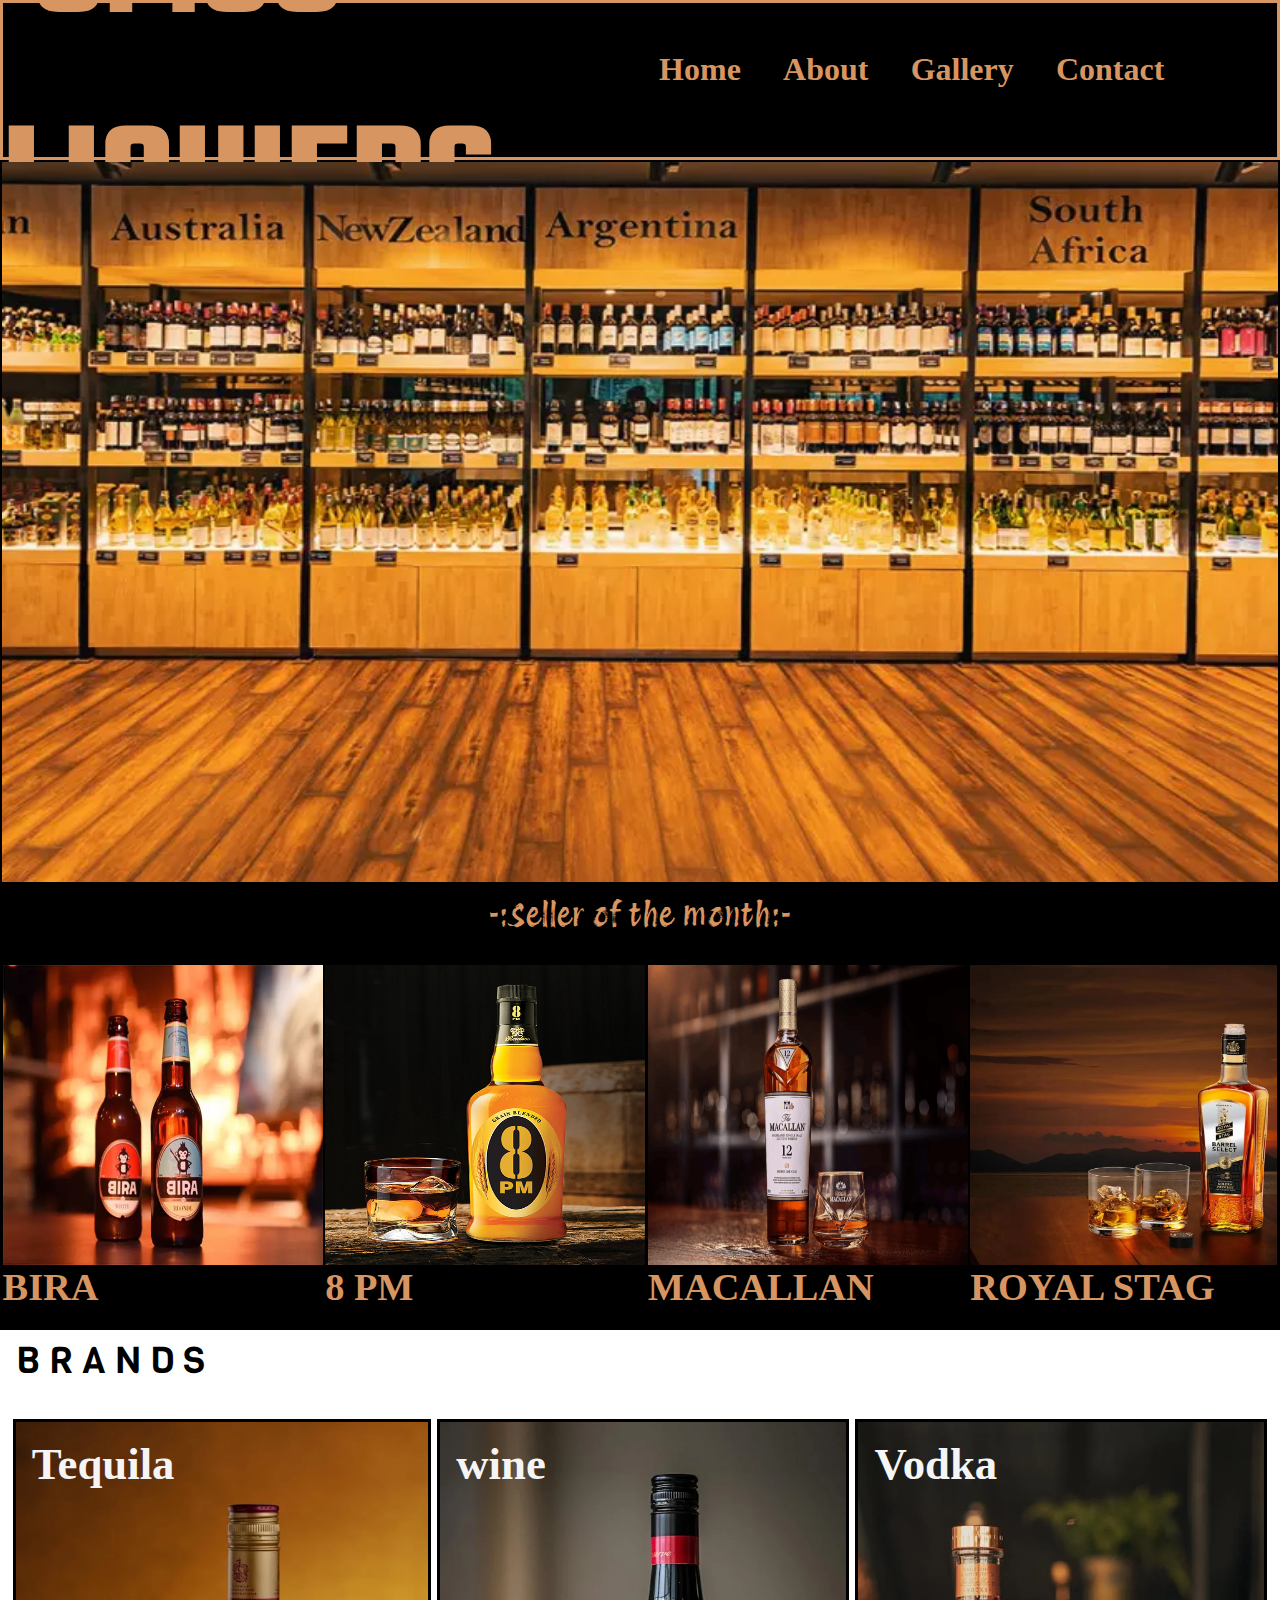
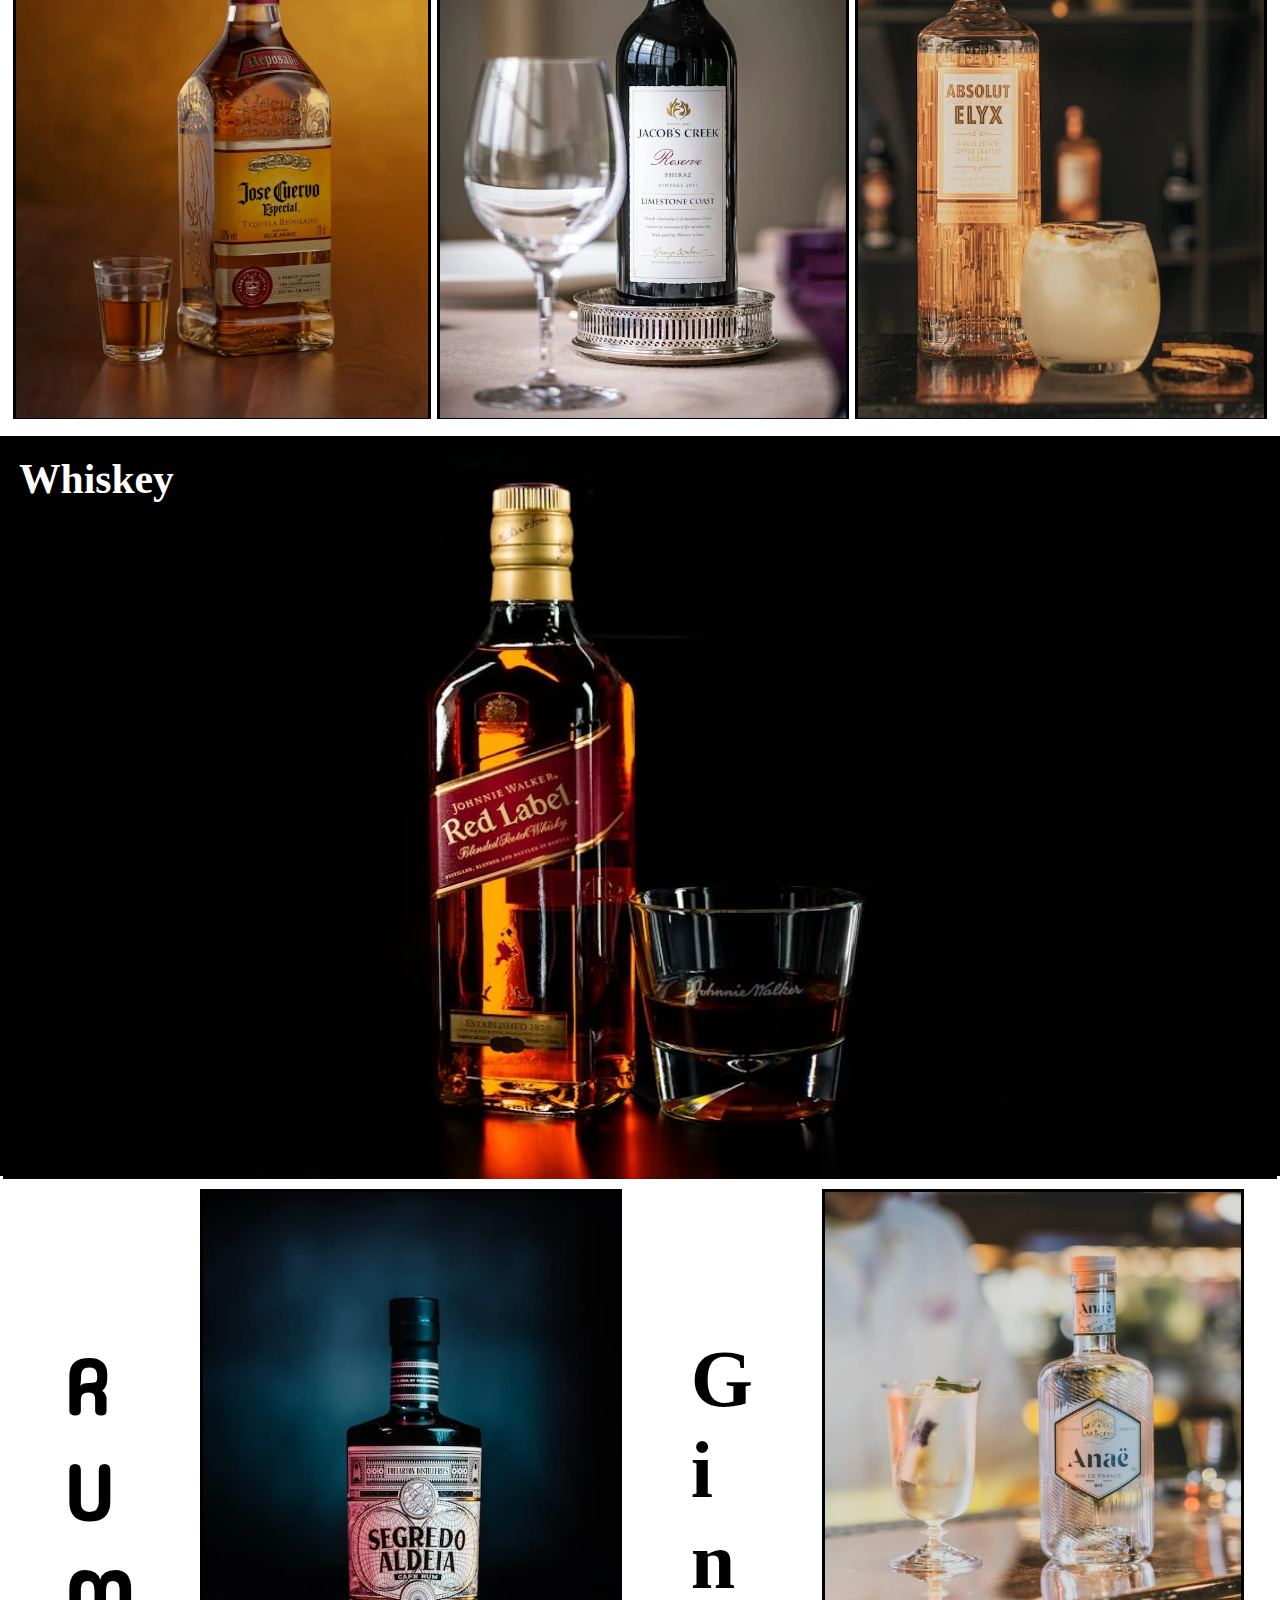
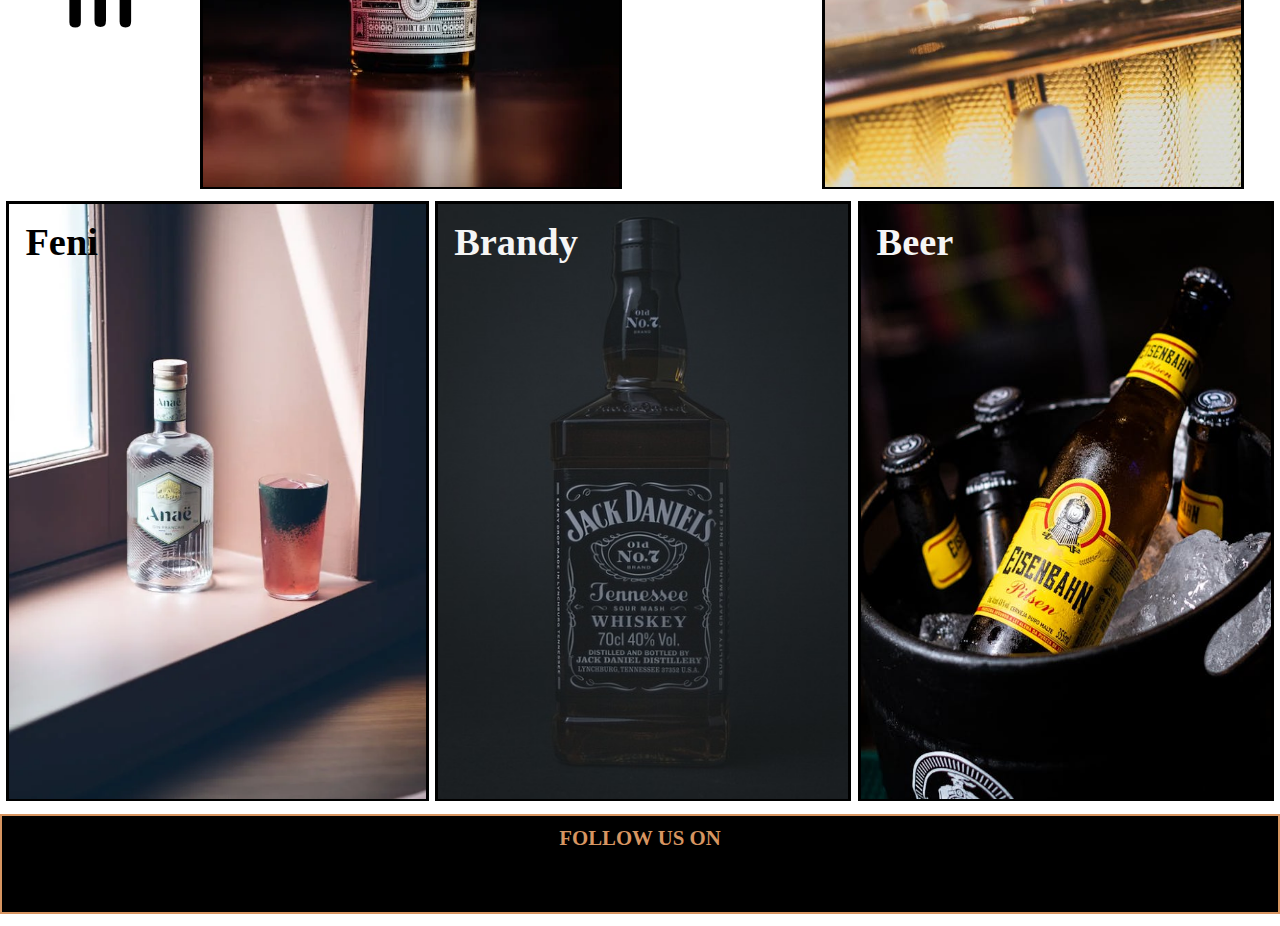
<file: index.html>
<!DOCTYPE html>
<html lang="en">
<head>
    <meta name="viewport" content="device-width",initial-scale=1.0>
    <meta charset="UTF-8">
    <meta name="viewport" content="width=device-width, initial-scale=1.0">
    <title>Liquer96</title>
    <link rel="preconnect" href="https://fonts.googleapis.com">
<link rel="preconnect" href="https://fonts.gstatic.com" crossorigin>
<link href="https://fonts.googleapis.com/css2?family=Protest+Revolution&display=swap" rel="stylesheet">
<link rel="preconnect" href="https://fonts.googleapis.com">
<link rel="preconnect" href="https://fonts.gstatic.com" crossorigin>
<link href="https://fonts.googleapis.com/css2?family=Bungee&family=IBM+Plex+Sans:ital,wght@0,100;0,200;0,300;0,400;0,500;0,600;0,700;1,100;1,200;1,300;1,400;1,500;1,600;1,700&family=Indie+Flower&family=Inter:wght@100..900&family=Kode+Mono:wght@400..700&family=Mitr:wght@200;300;400;500;600;700&family=Roboto:ital,wght@0,100;0,300;0,400;0,500;0,700;0,900;1,100;1,300;1,400;1,500;1,700;1,900&family=Rubik+Glitch+Pop&family=Tangerine:wght@400;700&family=Titillium+Web:ital,wght@0,200;0,300;0,400;0,600;0,700;0,900;1,200;1,300;1,400;1,600;1,700&family=Ubuntu:ital,wght@0,300;0,400;0,500;0,700;1,300;1,400;1,500;1,700&family=Viga&display=swap" rel="stylesheet">
<link rel="preconnect" href="https://fonts.googleapis.com">
<link rel="preconnect" href="https://fonts.gstatic.com" crossorigin>
<link href="https://fonts.googleapis.com/css2?family=Bungee&family=IBM+Plex+Sans:ital,wght@0,100;0,200;0,300;0,400;0,500;0,600;0,700;1,100;1,200;1,300;1,400;1,500;1,600;1,700&family=Indie+Flower&family=Inter:wght@100..900&family=Kode+Mono:wght@400..700&family=Madimi+One&family=Mitr:wght@200;300;400;500;600;700&family=Roboto:ital,wght@0,100;0,300;0,400;0,500;0,700;0,900;1,100;1,300;1,400;1,500;1,700;1,900&family=Rubik+Glitch+Pop&family=Tangerine:wght@400;700&family=Titillium+Web:ital,wght@0,200;0,300;0,400;0,600;0,700;0,900;1,200;1,300;1,400;1,600;1,700&family=Ubuntu:ital,wght@0,300;0,400;0,500;0,700;1,300;1,400;1,500;1,700&family=Viga&display=swap" rel="stylesheet">
<link rel="preconnect" href="https://fonts.googleapis.com">
<link rel="preconnect" href="https://fonts.gstatic.com" crossorigin>
<link href="https://fonts.googleapis.com/css2?family=Bungee&family=IBM+Plex+Sans:ital,wght@0,100;0,200;0,300;0,400;0,500;0,600;0,700;1,100;1,200;1,300;1,400;1,500;1,600;1,700&family=Indie+Flower&family=Inter:wght@100..900&family=Kode+Mono:wght@400..700&family=Madimi+One&family=Mitr:wght@200;300;400;500;600;700&family=Roboto:ital,wght@0,100;0,300;0,400;0,500;0,700;0,900;1,100;1,300;1,400;1,500;1,700;1,900&family=Rubik+Glitch+Pop&family=Tangerine:wght@400;700&family=Teko:wght@300..700&family=Titillium+Web:ital,wght@0,200;0,300;0,400;0,600;0,700;0,900;1,200;1,300;1,400;1,600;1,700&family=Ubuntu:ital,wght@0,300;0,400;0,500;0,700;1,300;1,400;1,500;1,700&family=Viga&display=swap" rel="stylesheet">
<link rel="stylesheet" href="https://cdnjs.cloudflare.com/ajax/libs/font-awesome/6.5.1/css/all.min.css" integrity="sha512-DTOQO9RWCH3ppGqcWaEA1BIZOC6xxalwEsw9c2QQeAIftl+Vegovlnee1c9QX4TctnWMn13TZye+giMm8e2LwA==" crossorigin="anonymous" referrerpolicy="no-referrer" />

    <link rel="stylesheet" href="./Liquer96.css">
    <script src="./Liquer96.js"></script>
</head>
<body>
 <!-- /* <<<TONIQUE FONT START>>> *//* <<<TONIQUE FONT START>>> */ -->
    <nav id="Nav">
        <div id="NAV01">
            <h1>
                <b>
                    SM96 LIQUIERS
                </b>
            </h1>
        </div>
<!-- /* <<<TONIQUE FONT END>>> *//* <<<TONIQUE FONT END>>> */ -->

        <!-- /* <<< NAV START>>> *//* <<< NAV START>>> */ -->
        <div id="NAV02">
            <ul id="Li">
                <li><a href="#">Home</a></li>
                <li><a href="#">About</a></li>
                <li><a href="#">Gallery</a></li>
                <li><a href="#">Contact</a></li>
            </ul>
        </div>
    </nav>
    <!-- /* <<< NAV END>>> *//* <<< NAV END>>> */ -->

    <!-- /* <<< TONIQUE IMAGE START>>> */ -->
    <div id="MAINLOGO">
        <img src="/cover 01.webp" alt="" height="720px" width="100%">
    </div>
    <!-- /* <<< TONIQUE IMAGE END>>> */ -->

     <!-- /* <<< Monthdeller Start>>> */ -->
     <!-- /* <<<Monthdeller Start>>> */ -->
    <div id="SellerOfMonth">
        <h1>
            -:Seller of the month:-
        </h1>
    </div>
    <!-- /* <<< Monthdeller End>>> */ -->
    <!-- /* <<< Monthdeller End>>> */ -->
    
    <div id="TOPBRANDS">

        <div id="SellerOfMonth01">
            <div id="IMG01">
                <img src="/Month Seller01.webp" alt="" height="300px" width="100%">
            </div>

            <div id="Rate01">
                <a href="http://127.0.0.1:5500/BEERCODESM01/BEERCODESM.html">
                    <h1>
                        BIRA
                    </h1>
                </a>
            </div>
        </div>

        <div id="SellerOfMonth02">
            <div id="IMG02">
                <img src="/MonthSeller02.jpg" alt=""height="300px" width="100%">
            </div>

            <div id="Rate02">
                <a href="#">
                    <h1>
                        8 PM
                    </h1>
                </a>
            </div>
        </div>

        <div id="SellerOfMonth03">
            <div id="IMG03">
                <img src="/MonthSeller03.png" alt="" height="300px" width="100%">
            </div>

            <div id="Rate03">
                <a href="#">
                    <h1>
                        MACALLAN
                    </h1>
                </a>
            </div>
        </div>

        <div id="SellerOfMonth04">
            <div id="IMG04">
                <img src="/Moth Seller04.webp" alt="" height="300px" width="100%">
            </div>
            
            <div id="Rate04">
                <a href="#">
                    <h1>
                         ROYAL STAG
                        </h1>
                </a>
            </div>
        </div>

    </div> 
    <!-- Brands Name Start  --><!-- Brands Name Start  -->
    <!-- Brands Name Start  --><!-- Brands Name Start  -->
    <div id="Brandsname">
        <b>
            B   R  A  N  D  S 
        </b>

    </div>
    <!-- Brands Name End  --><!-- Brands Name End  -->
    <!-- Brands Name End  --><!-- Brands Name End  -->

       <!-- Start --> <!-- Start--> <!-- Start -->
       <!-- Start --> <!-- Start-->  <!-- Start --> 
     
     <div id="FirstThree">
        <div id="FirstThree03">
            <div id="teqila">
                <div id="T01">
                    <b>
                        <a href="#"><h1>Tequila</h1></a>
                    </b>

                </div>
                <img src="/Tequila 02.webp" alt="" height="596px" width="100%">

                

            </div>

            <div id="wine">
                <div id="W01">
                    <a href="#"><h1>wine</h1></a>

                </div>
                <img src="/wine 02.webp" alt="" height="596px" width="100%">

            </div>

            <div id="Vodka">
                <div id="V01">
                    <a href="#"><h1>Vodka</h1></a>

                </div>
                <img src="/Vodka 02.webp" alt="" height="596px" width="100%">

            </div>

        </div>

    </div>

    <div id="Secodone">
        <div id="Wsk01">
            <a href="#"><h1>Whiskey</h1></a>

        </div>
        <img src="/Whiskeyyyyyyyy02.webp" alt="" height="740px" width="100%">

    </div>
    <div id="Thirdsecond">
        <div id="Name01">
            <a href="#">
                <b>R <br>
                    U <br>
                    M <br>
                </b>
            </a>

        </div>
        <div id="Rum">
            <img src="/Rum 03.webp" alt="" height="595px" width="100%">

        </div>
        <div id="Name02">
            <a href="#">
                <b>G <br>
                    i <br>
                    n <br>
                </b>
            </a>

        </div>

        <div id="Gin">
            <img src="/Gin 01.jpeg" alt="" height="595px" width="100%">

        </div>
        <!-- <div id="Name03">

        </div> -->

    </div>

    <div id="Fourththird">
       
        <div id="Feni">
            <div id="F01">
                <a href="http://localhost:8080/home"><b>Feni</b></a>

            </div>
            <img src="/feni 04.webp" alt="" height="595px" width="100%">

        </div>

        <div id="Brandy">
            <div id="B0111">
                <a href="#"><b>Brandy</b></a>

            </div>
            <img src="/Brandy 01.jpg" alt="" height="595px" width="100%">

        </div>

        <div id="Beer">
            <div id="B011111">
                <a href="#"><b>Beer</b></a>

            </div>
            <img src="/Beer 03.jpeg" alt="" height="595px" width="100%">

        </div>

    </div>  

    <!-- End --> <!-- End --> <!-- End -->
    <!-- End --> <!-- End --> <!-- End -->
    <div id="last">
        <div id="fisttt">
           <div id="oneee">
            <b>
                FOLLOW US ON
            </b>
           </div>
           <div id="twooo">
            <i class="fa-brands fa-facebook"></i>
            <i class="fa-brands fa-instagram"></i>
            <i class="fa-brands fa-twitter"></i>
            <i class="fa-brands fa-linkedin"></i>
            <i class="fa-brands fa-youtube"></i>
           </div>
        </div>
    </div>
</body>
</html>
</file>
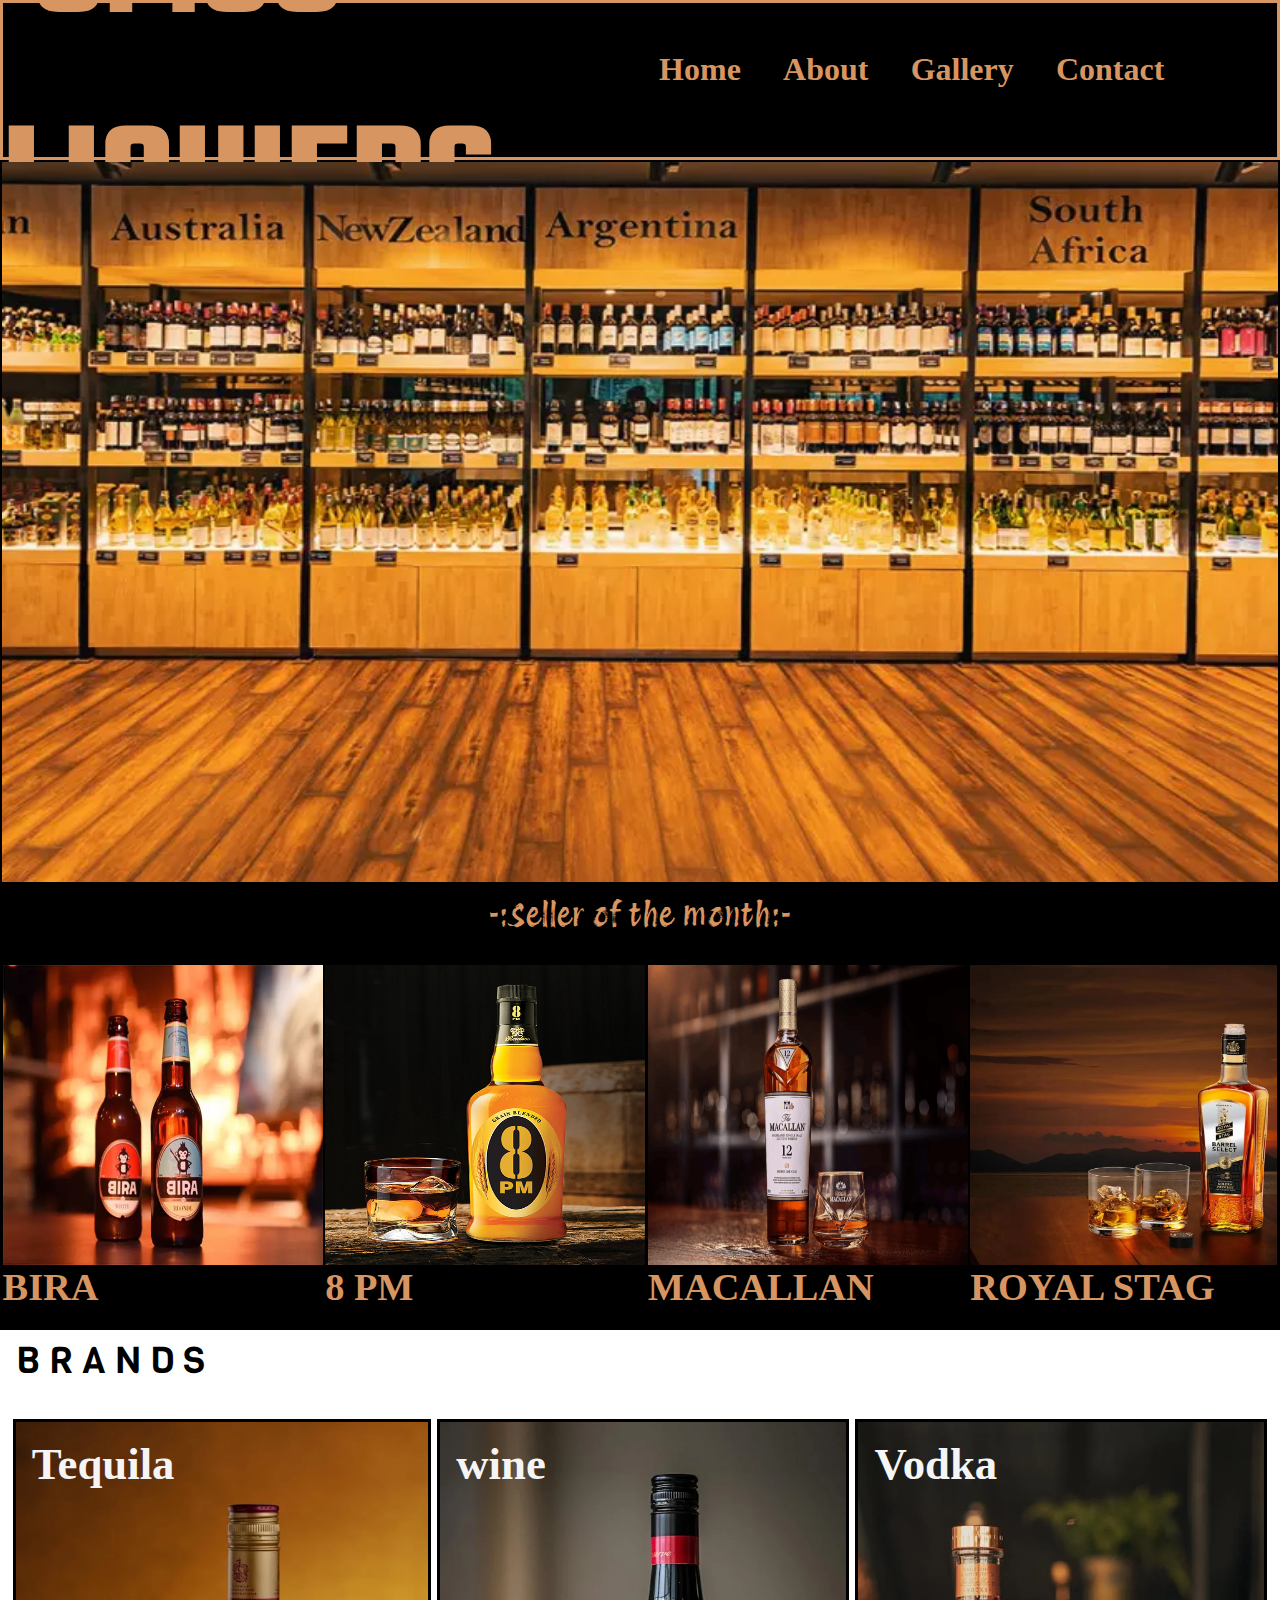
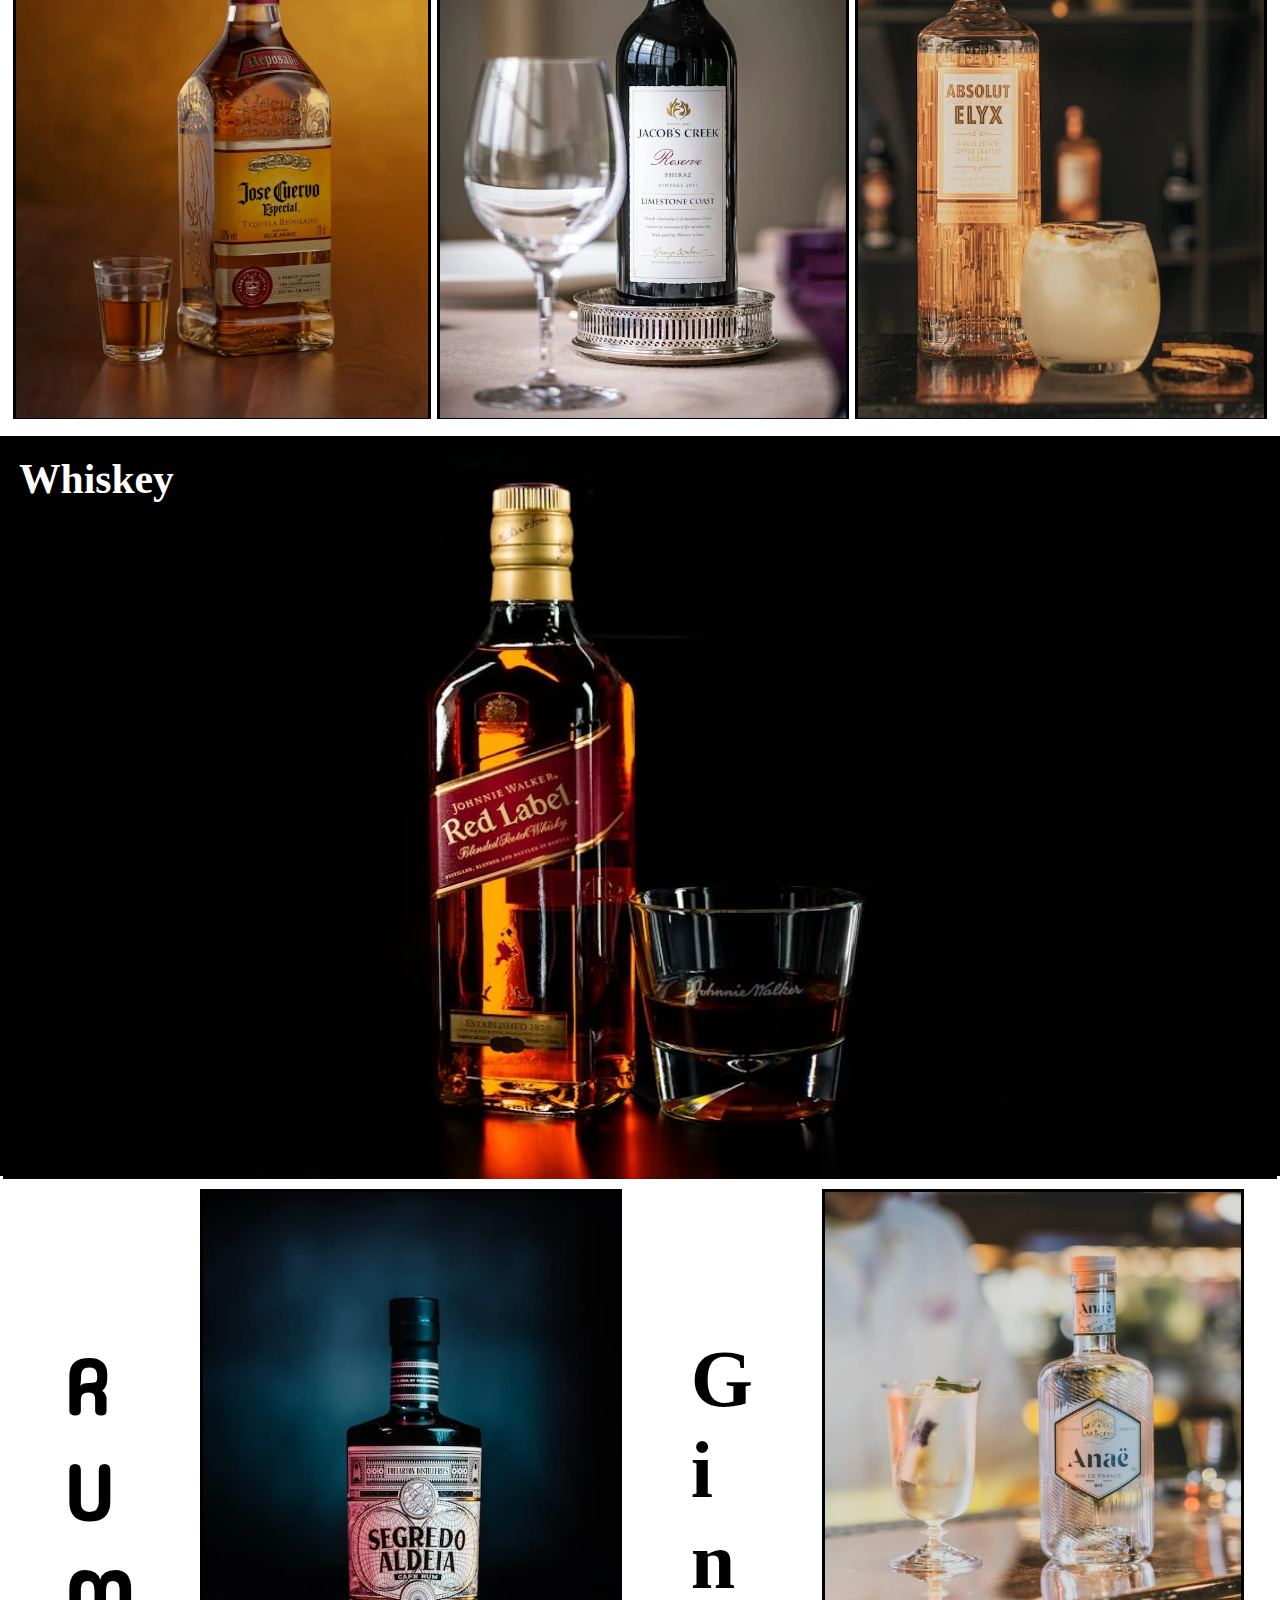
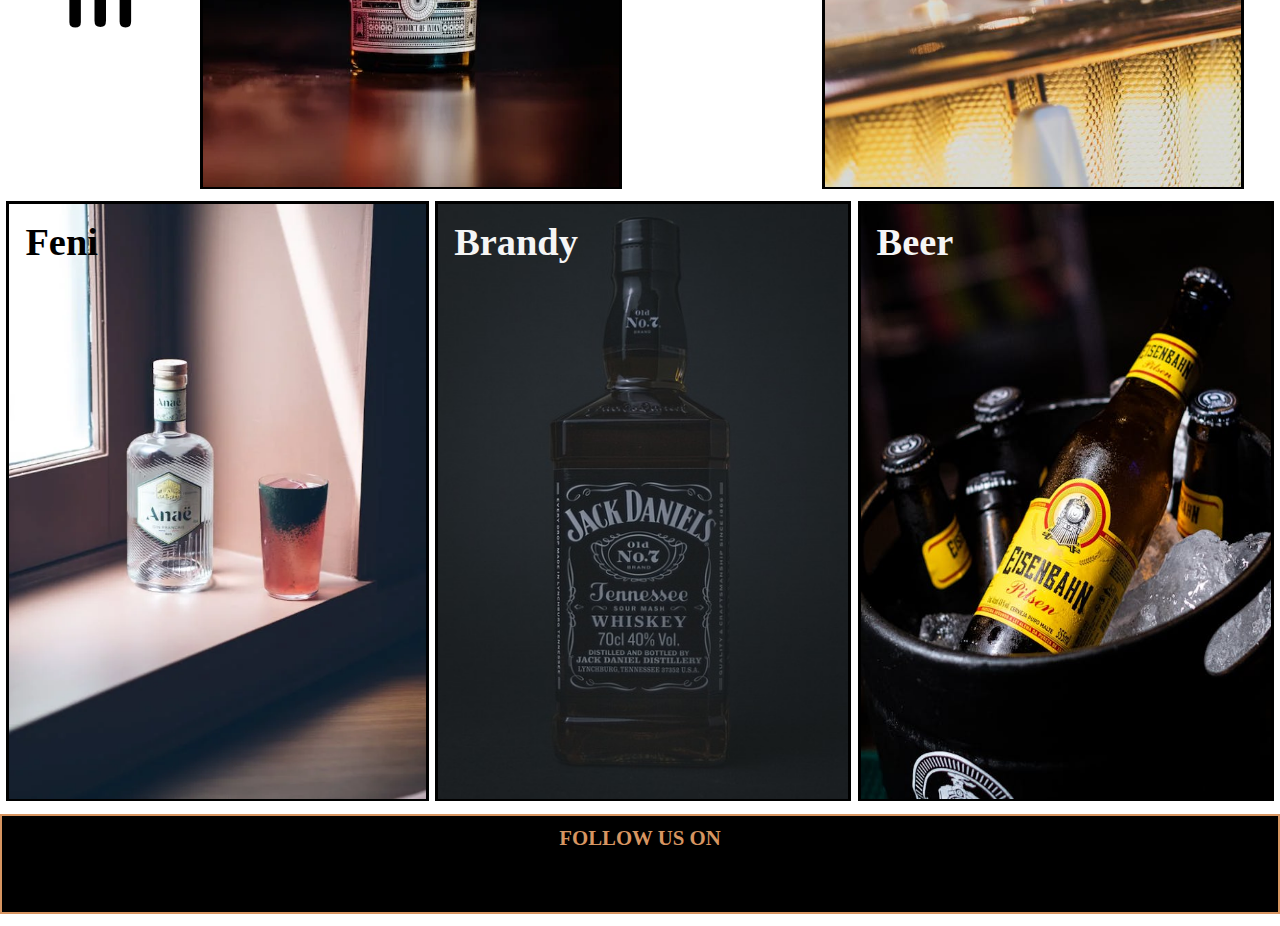
<file: Liquer96.html>
<!DOCTYPE html>
<html lang="en">
<head>
    <meta name="viewport" content="device-width",initial-scale=1.0>
    <meta charset="UTF-8">
    <meta name="viewport" content="width=device-width, initial-scale=1.0">
    <title>Liquer96</title>
    <link rel="preconnect" href="https://fonts.googleapis.com">
<link rel="preconnect" href="https://fonts.gstatic.com" crossorigin>
<link href="https://fonts.googleapis.com/css2?family=Protest+Revolution&display=swap" rel="stylesheet">
<link rel="preconnect" href="https://fonts.googleapis.com">
<link rel="preconnect" href="https://fonts.gstatic.com" crossorigin>
<link href="https://fonts.googleapis.com/css2?family=Bungee&family=IBM+Plex+Sans:ital,wght@0,100;0,200;0,300;0,400;0,500;0,600;0,700;1,100;1,200;1,300;1,400;1,500;1,600;1,700&family=Indie+Flower&family=Inter:wght@100..900&family=Kode+Mono:wght@400..700&family=Mitr:wght@200;300;400;500;600;700&family=Roboto:ital,wght@0,100;0,300;0,400;0,500;0,700;0,900;1,100;1,300;1,400;1,500;1,700;1,900&family=Rubik+Glitch+Pop&family=Tangerine:wght@400;700&family=Titillium+Web:ital,wght@0,200;0,300;0,400;0,600;0,700;0,900;1,200;1,300;1,400;1,600;1,700&family=Ubuntu:ital,wght@0,300;0,400;0,500;0,700;1,300;1,400;1,500;1,700&family=Viga&display=swap" rel="stylesheet">
<link rel="preconnect" href="https://fonts.googleapis.com">
<link rel="preconnect" href="https://fonts.gstatic.com" crossorigin>
<link href="https://fonts.googleapis.com/css2?family=Bungee&family=IBM+Plex+Sans:ital,wght@0,100;0,200;0,300;0,400;0,500;0,600;0,700;1,100;1,200;1,300;1,400;1,500;1,600;1,700&family=Indie+Flower&family=Inter:wght@100..900&family=Kode+Mono:wght@400..700&family=Madimi+One&family=Mitr:wght@200;300;400;500;600;700&family=Roboto:ital,wght@0,100;0,300;0,400;0,500;0,700;0,900;1,100;1,300;1,400;1,500;1,700;1,900&family=Rubik+Glitch+Pop&family=Tangerine:wght@400;700&family=Titillium+Web:ital,wght@0,200;0,300;0,400;0,600;0,700;0,900;1,200;1,300;1,400;1,600;1,700&family=Ubuntu:ital,wght@0,300;0,400;0,500;0,700;1,300;1,400;1,500;1,700&family=Viga&display=swap" rel="stylesheet">
<link rel="preconnect" href="https://fonts.googleapis.com">
<link rel="preconnect" href="https://fonts.gstatic.com" crossorigin>
<link href="https://fonts.googleapis.com/css2?family=Bungee&family=IBM+Plex+Sans:ital,wght@0,100;0,200;0,300;0,400;0,500;0,600;0,700;1,100;1,200;1,300;1,400;1,500;1,600;1,700&family=Indie+Flower&family=Inter:wght@100..900&family=Kode+Mono:wght@400..700&family=Madimi+One&family=Mitr:wght@200;300;400;500;600;700&family=Roboto:ital,wght@0,100;0,300;0,400;0,500;0,700;0,900;1,100;1,300;1,400;1,500;1,700;1,900&family=Rubik+Glitch+Pop&family=Tangerine:wght@400;700&family=Teko:wght@300..700&family=Titillium+Web:ital,wght@0,200;0,300;0,400;0,600;0,700;0,900;1,200;1,300;1,400;1,600;1,700&family=Ubuntu:ital,wght@0,300;0,400;0,500;0,700;1,300;1,400;1,500;1,700&family=Viga&display=swap" rel="stylesheet">
<link rel="stylesheet" href="https://cdnjs.cloudflare.com/ajax/libs/font-awesome/6.5.1/css/all.min.css" integrity="sha512-DTOQO9RWCH3ppGqcWaEA1BIZOC6xxalwEsw9c2QQeAIftl+Vegovlnee1c9QX4TctnWMn13TZye+giMm8e2LwA==" crossorigin="anonymous" referrerpolicy="no-referrer" />

    <link rel="stylesheet" href="./Liquer96.css">
    <script src="./Liquer96.js"></script>
</head>
<body>
 <!-- /* <<<TONIQUE FONT START>>> *//* <<<TONIQUE FONT START>>> */ -->
    <nav id="Nav">
        <div id="NAV01">
            <h1>
                <b>
                    SM96 LIQUIERS
                </b>
            </h1>
        </div>
<!-- /* <<<TONIQUE FONT END>>> *//* <<<TONIQUE FONT END>>> */ -->

        <!-- /* <<< NAV START>>> *//* <<< NAV START>>> */ -->
        <div id="NAV02">
            <ul id="Li">
                <li><a href="#">Home</a></li>
                <li><a href="#">About</a></li>
                <li><a href="#">Gallery</a></li>
                <li><a href="#">Contact</a></li>
            </ul>
        </div>
    </nav>
    <!-- /* <<< NAV END>>> *//* <<< NAV END>>> */ -->

    <!-- /* <<< TONIQUE IMAGE START>>> */ -->
    <div id="MAINLOGO">
        <img src="/cover 01.webp" alt="" height="720px" width="100%">
    </div>
    <!-- /* <<< TONIQUE IMAGE END>>> */ -->

     <!-- /* <<< Monthdeller Start>>> */ -->
     <!-- /* <<<Monthdeller Start>>> */ -->
    <div id="SellerOfMonth">
        <h1>
            -:Seller of the month:-
        </h1>
    </div>
    <!-- /* <<< Monthdeller End>>> */ -->
    <!-- /* <<< Monthdeller End>>> */ -->
    
    <div id="TOPBRANDS">

        <div id="SellerOfMonth01">
            <div id="IMG01">
                <img src="/Month Seller01.webp" alt="" height="300px" width="100%">
            </div>

            <div id="Rate01">
                <a href="http://127.0.0.1:5500/BEERCODESM01/BEERCODESM.html">
                    <h1>
                        BIRA
                    </h1>
                </a>
            </div>
        </div>

        <div id="SellerOfMonth02">
            <div id="IMG02">
                <img src="/MonthSeller02.jpg" alt=""height="300px" width="100%">
            </div>

            <div id="Rate02">
                <a href="#">
                    <h1>
                        8 PM
                    </h1>
                </a>
            </div>
        </div>

        <div id="SellerOfMonth03">
            <div id="IMG03">
                <img src="/MonthSeller03.png" alt="" height="300px" width="100%">
            </div>

            <div id="Rate03">
                <a href="#">
                    <h1>
                        MACALLAN
                    </h1>
                </a>
            </div>
        </div>

        <div id="SellerOfMonth04">
            <div id="IMG04">
                <img src="/Moth Seller04.webp" alt="" height="300px" width="100%">
            </div>
            
            <div id="Rate04">
                <a href="#">
                    <h1>
                         ROYAL STAG
                        </h1>
                </a>
            </div>
        </div>

    </div> 
    <!-- Brands Name Start  --><!-- Brands Name Start  -->
    <!-- Brands Name Start  --><!-- Brands Name Start  -->
    <div id="Brandsname">
        <b>
            B   R  A  N  D  S 
        </b>

    </div>
    <!-- Brands Name End  --><!-- Brands Name End  -->
    <!-- Brands Name End  --><!-- Brands Name End  -->

       <!-- Start --> <!-- Start--> <!-- Start -->
       <!-- Start --> <!-- Start-->  <!-- Start --> 
     
     <div id="FirstThree">
        <div id="FirstThree03">
            <div id="teqila">
                <div id="T01">
                    <b>
                        <a href="#"><h1>Tequila</h1></a>
                    </b>

                </div>
                <img src="/Tequila 02.webp" alt="" height="596px" width="100%">

                

            </div>

            <div id="wine">
                <div id="W01">
                    <a href="#"><h1>wine</h1></a>

                </div>
                <img src="/wine 02.webp" alt="" height="596px" width="100%">

            </div>

            <div id="Vodka">
                <div id="V01">
                    <a href="#"><h1>Vodka</h1></a>

                </div>
                <img src="/Vodka 02.webp" alt="" height="596px" width="100%">

            </div>

        </div>

    </div>

    <div id="Secodone">
        <div id="Wsk01">
            <a href="#"><h1>Whiskey</h1></a>

        </div>
        <img src="/Whiskeyyyyyyyy02.webp" alt="" height="740px" width="100%">

    </div>
    <div id="Thirdsecond">
        <div id="Name01">
            <a href="#">
                <b>R <br>
                    U <br>
                    M <br>
                </b>
            </a>

        </div>
        <div id="Rum">
            <img src="/Rum 03.webp" alt="" height="595px" width="100%">

        </div>
        <div id="Name02">
            <a href="#">
                <b>G <br>
                    i <br>
                    n <br>
                </b>
            </a>

        </div>

        <div id="Gin">
            <img src="/Gin 01.jpeg" alt="" height="595px" width="100%">

        </div>
        <!-- <div id="Name03">

        </div> -->

    </div>

    <div id="Fourththird">
       
        <div id="Feni">
            <div id="F01">
                <a href="http://localhost:8080/home"><b>Feni</b></a>

            </div>
            <img src="/feni 04.webp" alt="" height="595px" width="100%">

        </div>

        <div id="Brandy">
            <div id="B0111">
                <a href="#"><b>Brandy</b></a>

            </div>
            <img src="/Brandy 01.jpg" alt="" height="595px" width="100%">

        </div>

        <div id="Beer">
            <div id="B011111">
                <a href="#"><b>Beer</b></a>

            </div>
            <img src="/Beer 03.jpeg" alt="" height="595px" width="100%">

        </div>

    </div>  

    <!-- End --> <!-- End --> <!-- End -->
    <!-- End --> <!-- End --> <!-- End -->
    <div id="last">
        <div id="fisttt">
           <div id="oneee">
            <b>
                FOLLOW US ON
            </b>
           </div>
           <div id="twooo">
            <i class="fa-brands fa-facebook"></i>
            <i class="fa-brands fa-instagram"></i>
            <i class="fa-brands fa-twitter"></i>
            <i class="fa-brands fa-linkedin"></i>
            <i class="fa-brands fa-youtube"></i>
           </div>
        </div>
    </div>
</body>
</html>
</file>
<file: Liquer96.css>
*{
    box-sizing: border-box;
    margin: 0px;
    padding: 0px;
}


/* <<<TONIQUE FONT START>>> *//* <<<TONIQUE FONT START>>> */
/* <<<TONIQUE FONT START>>> *//* <<<TONIQUE FONT START>>> */
#Nav{
    border: 3px solid #d79561;
    background-color: black;
    height: 160px;
    display: flex;
    align-items: center;
    justify-content: center;
}
#NAV01{
    /* border: 2px solid black; */
    height: 160px;
    width: 50%;
    display:  flex;
    align-items: center;
}
#NAV01 h1 b{
    font-size: 450%;
    color: #d79561;
    margin-left: 30px;
}
#NAV01 h1 b{
    font-family: "Teko", sans-serif;
    font-optical-sizing: auto;
    font-weight: weight;
    font-style: normal;

}






/* <<<TONIQUE FONT END>>> *//* <<<TONIQUE FONT END>>> */
/* <<<TONIQUE FONT END>>> *//* <<<TONIQUE FONT END>>> */

/* <<< NAV START>>> *//* <<< NAV START>>> */
/* <<< NAV START>>> *//* <<< NAV START>>> */
#NAV02{
    /* border: 2px solid black; */
    height: 160px;
    width: 50%;
}
#NAV02 ul li {
    display: inline; 
    align-items: center;
    padding: 3%;
    font-size: 200%;
    font-weight: bolder;
}
#NAV02 ul li a{
    text-decoration: none;
    color: #d79561; 
}
#Li{
    margin-top: 8%;
}
#NAV02 ul li a:hover{
    color: whitesmoke;
}
/* <<< NAV END>>> *//* <<< NAV END>>> */
/* <<< NAV END>>> *//* <<< NAV END>>> */

/* <<< TONIQUE IMAGE START>>> *//* <<< TONIQUE IMAGE START>>> */
/* <<< TONIQUE IMAGE START>>> *//* <<< TONIQUE IMAGE START>>> */
#MAINLOGO{
    border: 2px solid black;
    height: 720px;
    width: 100%;
}
/* <<< TONIQUE IMAGE END>>> *//* <<< TONIQUE IMAGE END>>> */
/* <<< TONIQUE IMAGE END>>> *//* <<< TONIQUE IMAGE END>>> */
#SellerOfMonth{
    border: 2px solid black;
    background-color: black;
    height: 80px;
    width: 100%;
   
}
#SellerOfMonth h1{
    color: #d79561;
    display: flex;
    align-items: center;
    justify-content: center;
    margin-top: 1%; 
}
/* <<<Month Seller End>>> *//* <<<Month Seller End>>> */
/* <<<Month Seller End>>> *//* <<<Month Seller End>>> */
#SellerOfMonth h1{
    font-family: "Protest Revolution", sans-serif;
    font-weight: 400;
    font-style: normal;

}
/*<<< Month Seller Img Start>>>*//*<<< Month SellerImgStart>>>*/
/*<<< Month Seller Img Start>>>*//*<<< Month SellerImgStart>>>*/

 #TOPBRANDS{
    /* border: 2px solid black; */
    background-color: black;
    height: 370px;
    width: 100%; 
    display: flex;
    align-items: center;
    justify-content: center;
    justify-content: space-evenly; 
 
} 
 #SellerOfMonth01{
    /* border: 2px solid black; */
    height: 360px;
    width: 25%;
}
#IMG01{
    /* border: 2px solid black; */
    height: 300px;
    width: 100%;
}
#Rate01{
    /* border: 2px solid black; */
    height: 60px;
    width: 100%;
}

#Rate01 a{
    text-decoration: none;
    font-size: 120%;
    font-weight: bold;
    color:  #d79561;
}
#Rate01 a h1:hover{
    color: whitesmoke;
}
#IMG01:hover{
    cursor: pointer;
    filter: grayscale(2);
    transform: scale(1.1);
   
}




#SellerOfMonth02{
    /* border: 2px solid black; */
    height: 360px;
    width: 25%;
}

#IMG02{
    /* border: 2px solid black; */
    height: 300px;
    width: 100%;
}
#Rate02{
    /* border: 2px solid black; */
    height: 60px;
    width: 100%;
}
#Rate02 a{
    text-decoration: none;
    font-size: 120%;
    font-weight: bold;
    color:  #d79561;
}
#Rate02 a h1:hover{
    color: whitesmoke;
}
#IMG02:hover{
    cursor: pointer;
    filter: grayscale(2);
    transform: scale(1.1);   
}






#SellerOfMonth03{
    /* border: 2px solid black; */
    height: 360px;
    width: 25%;
}
#IMG03{
    /* border: 2px solid black; */
    height: 300px;
    width: 100%;
    
}
#Rate03{
    /* border: 2px solid black; */
    height: 60px;
    width: 100%;
}
#Rate03 a{
    text-decoration: none;
    font-size: 120%;
    font-weight: bold;
    color:  #d79561;
}
#Rate03 a h1:hover{
    color: whitesmoke;
}
#IMG03:hover{
    cursor: pointer;
    filter: grayscale(2);
    transform: scale(1.1);
   
}





#SellerOfMonth04{
    /* border: 2px solid black; */
    height: 360px;
    width: 24%;
}
#IMG04{
    /* border: 2px solid black; */
    height: 300px;
    width: 100%;
}
#Rate04{
    /* border: 2px solid black; */
    height: 60px;
    width: 100%;
}
#Rate04 a{
    text-decoration: none;
    font-size: 120%;
    font-weight: bold;
    color:  #d79561;
}
#Rate04 a h1:hover{
    color: whitesmoke;
}
#IMG04:hover{
    cursor: pointer;
    filter: grayscale(2);
    transform: scale(1.1);
   
}
/* @media screen and (min-width:600px){
    NAV01 h1 b{}
   
} */

/* Start  *//* Start  */

#Brandsname{
    /* border: 2px solid black; */
    height: 65px;
    width: 100%;
}
#Brandsname b{
    font-size: 230%;
    display: flex;
    align-items: center;
    font-family: "Viga", sans-serif;
    font-weight: 400;
    font-style: normal;
    margin-left: 16px;
    margin-top: 6px;
}
/* End  *//* End  */


/* Start Here  *//* Start Here  */
/* Start Here  *//* Start Here  */

#FirstThree{
    /* border: 2px solid black; */
    height: 635px;
    display: flex;
    align-items: center;
    justify-content: center;
    justify-content: space-evenly;
}
#FirstThree03{
    /* border: 2px solid black; */
    height: 620px;
    width: 99%;
    display: flex;
    align-items: center;
    justify-content: center;
    justify-content: space-evenly;
}
#teqila{
    border: 3px solid black;
    height: 600px;
    width: 33%;
    position: relative;
}
#T01 b a{
    font-size: 140%;
    position: absolute;
    text-decoration: none;
    color: black;
    margin-top: 16px;
    margin-left: 16px;
    color: whitesmoke;

}
#T01 b a h1:hover{
     color:  gold;
}

#wine{
    border: 3px solid black;
    height: 600px;
    width: 32.5%;
    position: relative;
}
#W01 a{
    position: absolute;
    font-size: 140%;
    text-decoration: none;
    color: black;
    margin-top: 16px;
    margin-left: 16px;
    color: whitesmoke;

}
#W01 a:hover{
    color:  gold;
}


#Vodka{
    border: 3px solid black;
    height: 600px;
    width: 32.5%;
    position: relative;
}
#V01 a{
    position: absolute;
    font-size: 140%;
    text-decoration: none;
    color: black;
    margin-top: 16px;
    margin-left: 16px;
    color: whitesmoke;

}

#V01 h1:hover{
    color:   gold;
}
/* < --END--> *//* < --END--> */
/* < --END--> *//* < --END--> */

/* <-- START--> *//* <-- START--> */
/* <-- START--> *//* <-- START--> */

#Secodone{
    border: 3px solid black;
    height: 740px;
    width: 100%;
    position: relative;
}
#Wsk01 a h1{
    position: absolute;
    font-size: 260%;
    text-decoration: none;
    color: white;
    margin-top: 16px;
    margin-left: 16px;
}

#Wsk01 a h1:hover{
    color: goldenrod;
}
/* < --END--> *//* < --END--> */
/* < --END--> *//* < --END--> */


/* <-- START--> *//* <-- START--> */
/* <-- START--> *//* <-- START--> */

#Thirdsecond{
    /* border: 3px solid black; */
    height: 625px;
    width: 100%;
    display: flex;
    align-items: center;
    justify-content: center;
    justify-content: space-evenly;
}
#Rum{
    border: 3px solid black;
    height: 600px;
    width: 33%;
}
#Gin{
    border: 3px solid black;
    height: 600px;
    width: 33%;
}
#Name01{
    /* border: 2px solid black; */
    height: 600px;
    width: 10%;
}
#Name01 b{
    display: flex;
    align-items: center;
    justify-content: center;
    justify-content: space-evenly;
    font-size: 500%;
    margin-top: 145px;
    font-family: "Madimi One", sans-serif;
    font-weight: 400;
    font-style: normal;     
}
#Name01 a {
    text-decoration: none;
    color: black;
}
#Name01 a:hover{
    color: gray;
}
#Name02{
    /* border: 2px solid black; */
    height: 600px;
    width: 10%;
}
#Name02 a:hover{
    color: gray;
}
#Name02 a {
    text-decoration: none;
    color: black;
    font-size: 500%;
    display: flex;
    align-items: center;
    justify-content: center;
    justify-content: space-evenly;
    margin-top: 145px;
    
}
/* #Name03{
    border: 2px solid black;
    height: 600px;
    width: 10%;
} */



/* < --END--> *//* < --END--> */
/* < --END--> *//* < --END--> */


/* <-- START--> *//* <-- START--> */
/* <-- START--> *//* <-- START--> */

#Fourththird{
    /* border: 2px solid black; */
    height: 625px;
    height: 100%;
    display: flex;
    align-items: center;
    justify-content: center;
    justify-content: space-evenly;

}
#Feni{
    border: 3px solid black;
    height: 600px;
    width: 33%;
    position: relative;
}
#F01 a {
    font-size: 240%;
    position: absolute;
    text-decoration: none;
    margin-top: 16px;
    margin-left: 16px;
    color: black;
}
#F01 a :hover{
    color: rgb(221, 97, 97);
}
#Brandy{
    border: 3px solid black;
    height: 600px;
    width: 32.5%;
    position: relative;
}
#B0111 a{
    font-size: 240%;
    position: absolute;
    text-decoration: none;
    margin-top: 16px;
    margin-left: 16px;
    color: whitesmoke;
}
#B0111 a:hover{
    color: slategrey;
}
#Beer{
    border: 3px solid black;
    height: 600px;
    width: 32.5%;
    position: relative;
}
#B011111 a{
    font-size: 240%;
    position: absolute;
    text-decoration: none;
    margin-top: 16px;
    margin-left: 16px;
    color: whitesmoke;
}
#B011111 a:hover{
    color: rgb(237, 237, 92);
}

/* End Here  *//* End Here  */
/* End Here  *//* End Here  */


/* Start Here *//* Start Here */
/* Start Here *//* Start Here */
#last{
    /* border: 2px solid black; */
    height: 125px;
    width: 100%;
    display: flex;
    align-items:center ;
    justify-content: center;
    justify-content: space-evenly;
}
#fisttt{
    border: 2px solid black;
    background-color: black;
    border-color: #d79561;
    height: 100px;
    width: 100%;
}
#oneee{
    /* border: 2px solid black; */
    height: 25px;
    width: 100%;
}
#oneee b{
    font-size: 130%;
    color: #d79561;
    display: flex;
    align-items:center ;
    justify-content: center;
    justify-content: space-evenly;
    margin-top: 10px;
}
#twooo{
    /* border: 2px solid black; */
    height: 25px;
    width: 100%;
    margin-left: 633px;
}
#twooo i{
    font-size: 145%;
    color: #d79561;
    padding: 7px; 
    align-items: center;
    justify-content: center;
}
#twooo i:hover{
    color: aliceblue;
}
</file>
